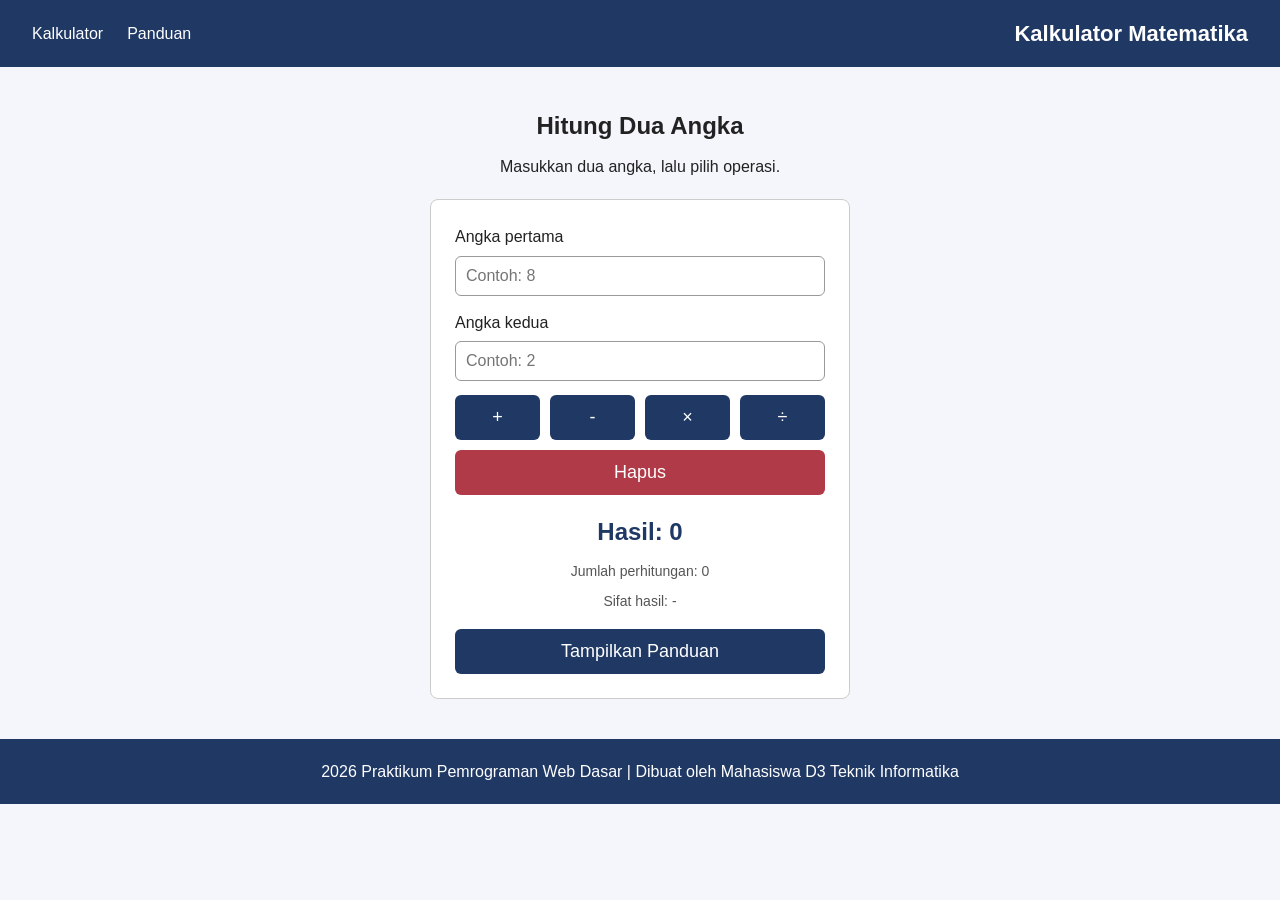
<file: index.html>
<!DOCTYPE html>
<html lang="en">
<head>
    <meta charset="UTF-8">
    <meta name="viewport" content="width=device-width, initial-scale=1.0">
    <title>Kalkulator Matematika</title>
    <link rel="stylesheet" href="style.css">
  </head>
  <body>
    <!-- Navbar -->
    <header class="navbar">
      <h1 class="logo">Kalkulator Matematika</h1>
      <nav>
        <ul class="menu">
          <li>
            <a href="#kalkulator">Kalkulator</a>
          </li>
          <li>
            <a href="#panduan">Panduan</a>
          </li>
        </ul>
      </nav>
    </header>

    <!-- Konten utama -->
    <main>
      <!-- Section Kalkulator -->
      <section id="kalkulator" class="kalkulator">
        <h2 id="judul">Hitung Dua Angka</h2>
        <p id="petunjuk">Masukkan dua angka, lalu pilih operasi.</p>

        <!-- Kartu Kalkulator -->
        <article class="kartu">
          <!-- Input angka pertama -->
          <label for="angka-a"> Angka pertama </label>
          <input type="number" id="angka-a" placeholder="Contoh: 8" />

          <!-- Input angka kedua -->
          <label for="angka-b"> Angka kedua </label>
          <input type="number" id="angka-b" placeholder="Contoh: 2" />

          <!-- Tombol operasi -->
          <div class="tombol-grid">
            <button id="tombol-tambah" type="button">+</button>
            <button id="tombol-kurang" type="button">-</button>
            <button id="tombol-kali" type="button">×</button>
            <button id="tombol-bagi" type="button">÷</button>
          </div>

          <!-- Tombol hapus -->
          <button id="tombol-hapus" class="hapus" type="button">Hapus</button>

          <!-- Hasil perhitungan -->
          <p id="hasil" class="hasil">Hasil: 0</p>

          <!-- Statistik -->
          <p id="statistik">Jumlah perhitungan: 0</p>

          <!-- Sifat hasil -->
          <p id="sifat-hasil">Sifat hasil: -</p>

          <!-- Tombol panduan -->
          <button id="tombol-panduan" type="button">Tampilkan Panduan</button>
        </article>
      </section>

      <!-- Section Panduan -->
      <section id="panduan" style="display: none">
        <h2>Panduan Penggunaan</h2>
        <ol>
          <li>Masukkan angka pertama.</li>
          <li>Masukkan angka kedua.</li>
          <li>Pilih salah satu operasi: tambah, kurang, kali, atau bagi.</li>
          <li>Hasil perhitungan akan ditampilkan pada bagian hasil.</li>
          <li>
            Statistik jumlah perhitungan akan bertambah setiap kali perhitungan
            berhasil.
          </li>
          <li>Gunakan tombol Hapus untuk mengosongkan kedua input.</li>
          <li>
            Gunakan tombol Tampilkan Panduan untuk melihat atau menyembunyikan
            panduan.
          </li>
        </ol>
      </section>
    </main>

    <!-- Footer -->
    <footer>
      <p id="info-pembuat">&copy; 2026 Praktikum Pemrograman Web Dasar</p>
    </footer>

    <!-- JavaScript -->
    <script src="script.js"></script>
  </body>
</html>
</file>
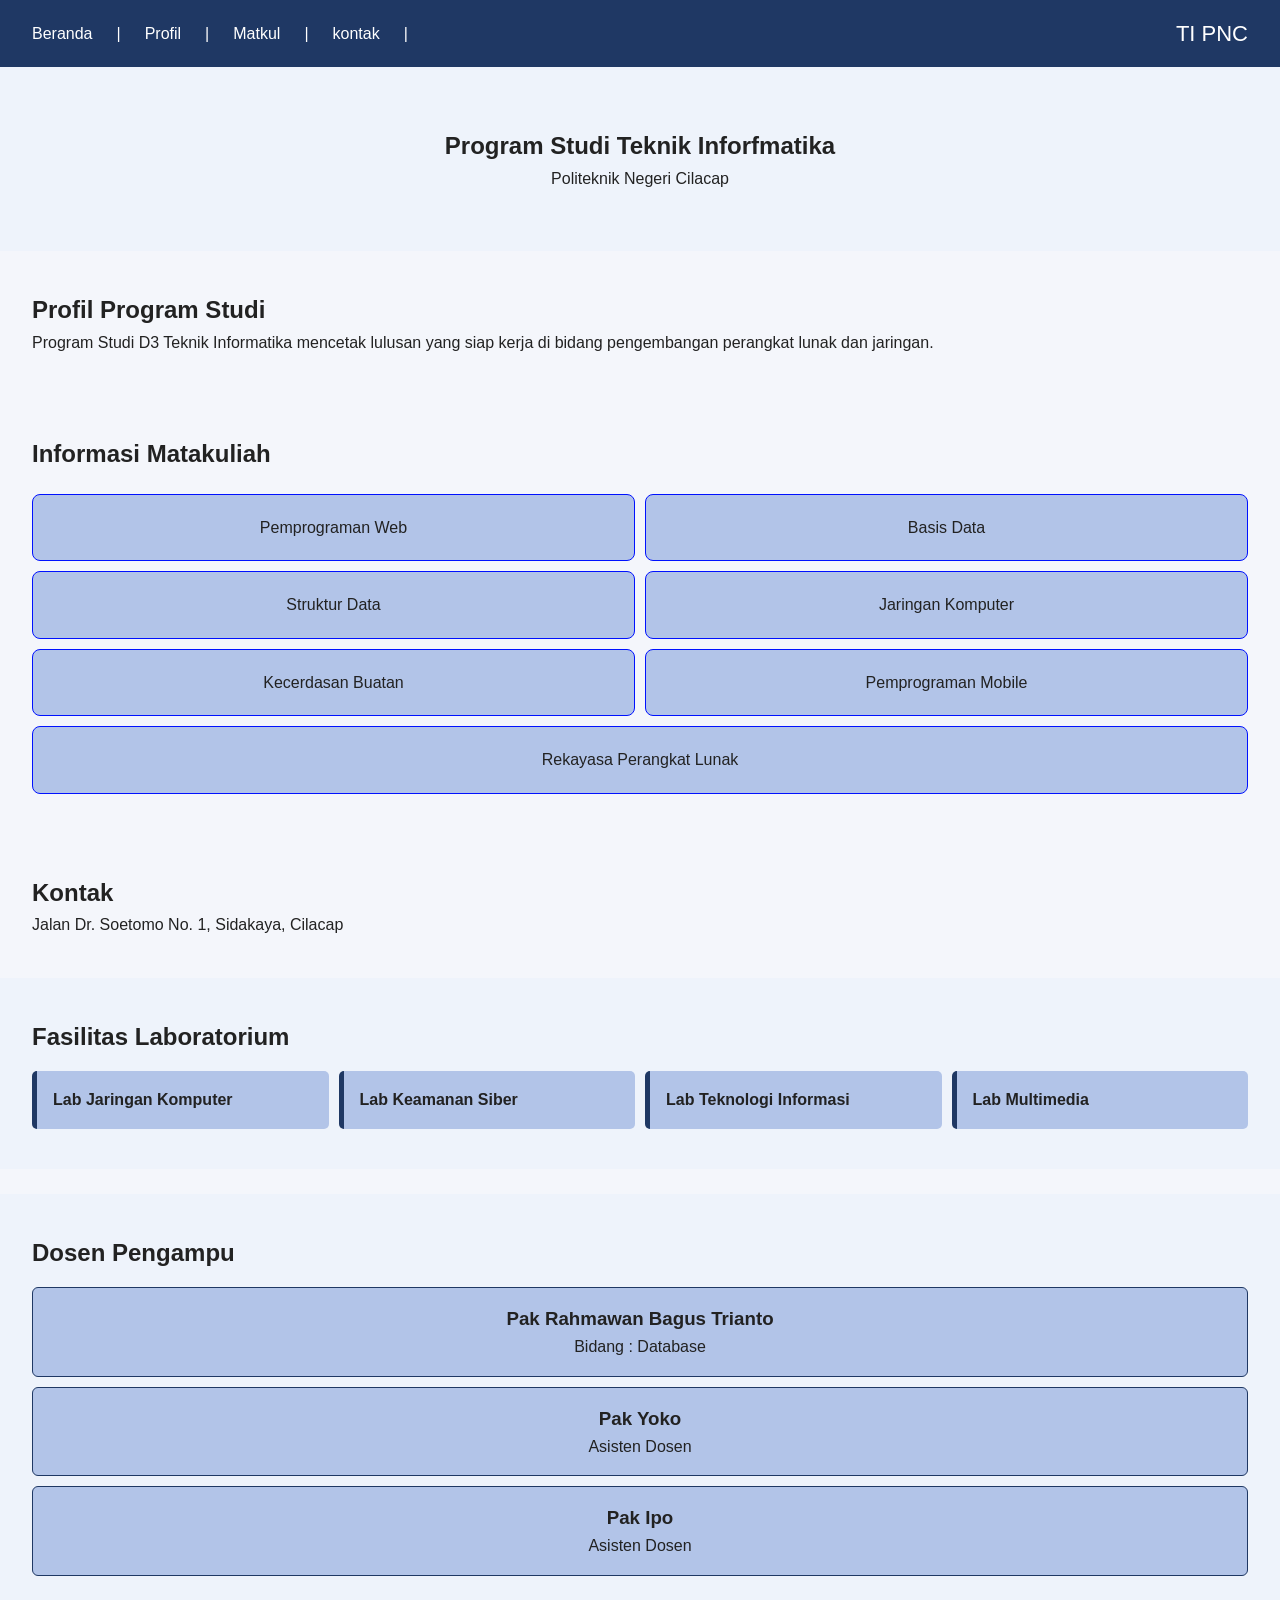
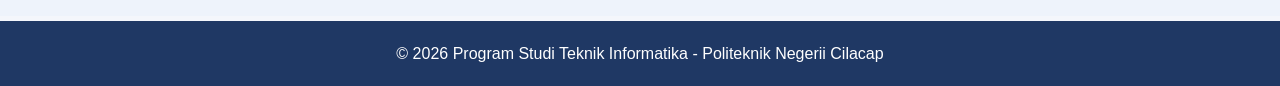
<file: tentang.html>
<!DOCTYPE html>
<html lang="en">
<head>
    <meta charset="UTF-8">
    <meta name="viewport" content="width=device-width, initial-scale=1.0">
    <title>Document</title>
    <link rel="stylesheet" href="style.css">
</head>
<body>
    <header class="navbar">
        <div class="logo">TI PNC</div>
        <nav class="menu">
                <a href="#hero">Beranda</a> |
                <a href="#profil">Profil</a> |
                <a href="#matkul">Matkul</a> |
                <a href="#kontak">kontak</a> |
        </nav>
    </header>

    <section id="hero" class="hero">
        <h1>Program Studi Teknik Inforfmatika</h1>
        <p>Politeknik Negeri Cilacap</p>
    </section>

    <section id="profil" class="profil">
        <h2>Profil Program Studi</h2>
        <p>Program Studi D3 Teknik Informatika mencetak lulusan yang siap kerja di bidang pengembangan perangkat lunak dan jaringan.</p>
    </section>

    <section id="matkul" class="matkul">
        <h2>Informasi Matakuliah</h2>
        <div class="matkul-grid">
            <div class="card">Pemprograman Web</div>
            <div class="card">Basis Data</div>
            <div class="card">Struktur Data</div>
            <div class="card">Jaringan Komputer</div>
            <div class="card">Kecerdasan Buatan</div>
            <div class="card">Pemprograman Mobile</div> 
        </div>
        <div class="card-new">Rekayasa Perangkat Lunak</div>
    </section>


    <section id="kontak" class="kontak">
        <h2>Kontak</h2>
        <p>Jalan Dr. Soetomo No. 1, Sidakaya, Cilacap</p>
    </section>

    <section class="section">
        <h2>Fasilitas Laboratorium</h2>
        <div class="fasilitas-grid">
            <div class="fasilitas-card">Lab Jaringan Komputer</div>
            <div class="fasilitas-card">Lab Keamanan Siber</div>
            <div class="fasilitas-card">Lab Teknologi Informasi</div>
            <div class="fasilitas-card">Lab Multimedia</div>
        </div>
    </section>

    <section class="lektur">
        <h2>Dosen Pengampu</h2>
        <div class="lektur-flex">
            <div class="kartu-lektur">
                <h3>Pak Rahmawan Bagus Trianto</h3>
                <p>Bidang : Database</p>
            </div>
            <div class="kartu-lektur">
                <h3>Pak Yoko</h3>
                <p>Asisten Dosen</p>
            </div>
            <div class="kartu-lektur">
                <h3>Pak Ipo</h3>
                <p>Asisten Dosen</p>
            </div>
        </div>
    </section>

    <footer class="footer">
        <p>&copy; 2026 Program Studi Teknik Informatika - Politeknik Negerii Cilacap</p>
    </footer>
</body>
</html>
</file>
<file: style.css>
* {
  margin: 0;
  padding: 0;
  box-sizing: border-box;
}

body {
  font-family: Arial, sans-serif;
  color: #222;
  background-color: #f4f6fb;
  line-height: 1.6;
}

/* ========================= NAVBAR ========================= */
.navbar {
  display: flex;
  justify-content: space-between;
  align-items: center;
  padding: 16px 32px;
  background-color: #1f3864;
  color: white;
}

.logo {
  font-size: 22px;
}

.menu {
  display: flex;
  gap: 24px;
  list-style: none;
}

.menu a {
  color: white;
  text-decoration: none;
}

/* ========================= AREA KALKULATOR ========================= */
.kalkulator {
  display: flex;
  flex-direction: column;
  align-items: center;
  padding: 40px 20px;
  text-align: center;
}

.kalkulator h2 {
  margin-bottom: 8px;
}

/* ========================= KARTU KALKULATOR ========================= */
.kartu {
  width: 100%;
  max-width: 420px;
  margin-top: 20px;
  padding: 24px;
  text-align: left;
  border: 1px solid #ccc;
  border-radius: 8px;
  background-color: white;
}

label {
  display: block;
  margin-bottom: 6px;
}

input {
  width: 100%;
  padding: 10px;
  margin-bottom: 14px;
  border: 1px solid #999;
  border-radius: 6px;
  font-size: 16px;
}

/* ========================= TOMBOL OPERASI ========================= */
.tombol-grid {
  display: grid;
  grid-template-columns: repeat(4, 1fr);
  gap: 10px;
  margin-bottom: 10px;
}

button {
  padding: 12px 16px;
  font-size: 18px;
  background-color: #1f3864;
  color: white;
  border: none;
  border-radius: 6px;
  cursor: pointer;
}

button:hover {
  background-color: #2e5597;
}

/* ========================= TOMBOL HAPUS ========================= */
.hapus {
  width: 100%;
  background-color: #b03a48;
}

.hapus:hover {
  background-color: #8f2e3a;
}

/* ========================= HASIL ========================= */
.hasil {
  margin-top: 18px;
  font-size: 24px;
  font-weight: bold;
  color: #1f3864;
  text-align: center;
}

/* ========================= STATISTIK ========================= */
#statistik,
#sifat-hasil {
  margin-top: 8px;
  text-align: center;
  font-size: 14px;
  color: #555;
}

/* ========================= TOMBOL PANDUAN ========================= */
#tombol-panduan {
  width: 100%;
  margin-top: 16px;
}

/* ========================= PANDUAN ========================= */
#panduan {
  max-width: 700px;
  margin: 0 auto 40px;
  padding: 24px;
  background-color: white;
  border: 1px solid #ccc;
  border-radius: 8px;
}

#panduan h2 {
  margin-bottom: 12px;
  color: #1f3864;
}

#panduan ol {
  padding-left: 24px;
}

#panduan li {
  margin-bottom: 8px;
}

/* ========================= FOOTER ========================= */
footer {
  padding: 20px 32px;
  text-align: center;
  background-color: #1f3864;
  color: white;
}

/* ========================= RESPONSIVE ========================= */
@media (max-width: 480px) {
  .navbar {
    flex-direction: column;
    gap: 12px;
  }

  .kartu {
    padding: 16px;
  }

  .tombol-grid {
    grid-template-columns: repeat(2, 1fr);
  }
}

/* ========================= Tentang Punya Ocid ========================= */

* { margin: 0; padding: 0; box-sizing: border-box; }
body { font-family: Arial, sans-serif; color: #222; }

.navbar {
    display: flex;
    flex-direction : row-reverse;
    justify-content: space-between; /* untuk menukar posisi */
    align-items: center;
    padding: 16px 32px;
    background-color: #1f3864;
    color: white;
}
.menu {
    display: flex;
    gap: 24px;
    list-style: none;
}
.menu a {
    color: white;
    text-decoration: none;
}
.hero {
    padding: 60px 32px;
    text-align: center;
    background-color: #eef3fb;
}
.profil, .matkul, .kontak {
    padding : 40px 32px;
}
.matkul-grid {
    display: grid;
    grid-template-columns: repeat(2, 1fr);
    gap: 10px;
    margin-top: 20px;
}
.card {
    padding: 20px;
    border: 1px solid #0011ff;
    border-radius: 8px;
    background-color: #b2c4e8;
    text-align: center;
}
.card-new {
    padding: 20px;
    border: 1px solid #0011ff;
    border-radius: 8px;
    background-color: #b2c4e8;
    text-align: center;
    margin-top: 10px;
}
.footer {
    padding: 20px 32px;
    text-align: center;
    background-color: #1f3864;
    color: white;
}
.section {
    background-color: #eef3fb;
    padding: 40px 32px;
}
.fasilitas-grid {
    display: grid;
    grid-template-columns: repeat(4, 1fr);
    gap: 10px;
    margin-top: 15px;
}
.fasilitas-card {
    background-color: #b2c4e8;
    border-left: 5px solid #1f3864;
    border-radius: 5px;
    padding: 16px;
    font-weight: bold;
}
.lektur {
    background-color: #eef3fb;
    margin-top: 25px;
    margin-bottom: 5px;
    padding: 40px 32px;
}
.lektur-flex {
    display: flex;
    flex-direction: column;
    margin-top: 15px;
    gap: 10px;
}

.kartu-lektur {
    flex : 1;
    border: 1px solid #1f3864;
    padding: 16px;
    text-align: center;
    border-radius: 6px;
    background-color: #b2c4e8;
}

@media ( max-width: 768px ) {
    .matkul-grid { grid-template-columns: repeat(2, 1tr); }
}

@media ( max-width: 480px ) {
    .navbar { flex-direction: column; gap: 12px; }
    .menu { flex-direction: column; text-align: center; gap: 10px; }    
    .matkul-grid { grid-template-columns: 1fr; }
    .fasilitas-grid { grid-template-columns: 1fr; }
}
</file>
